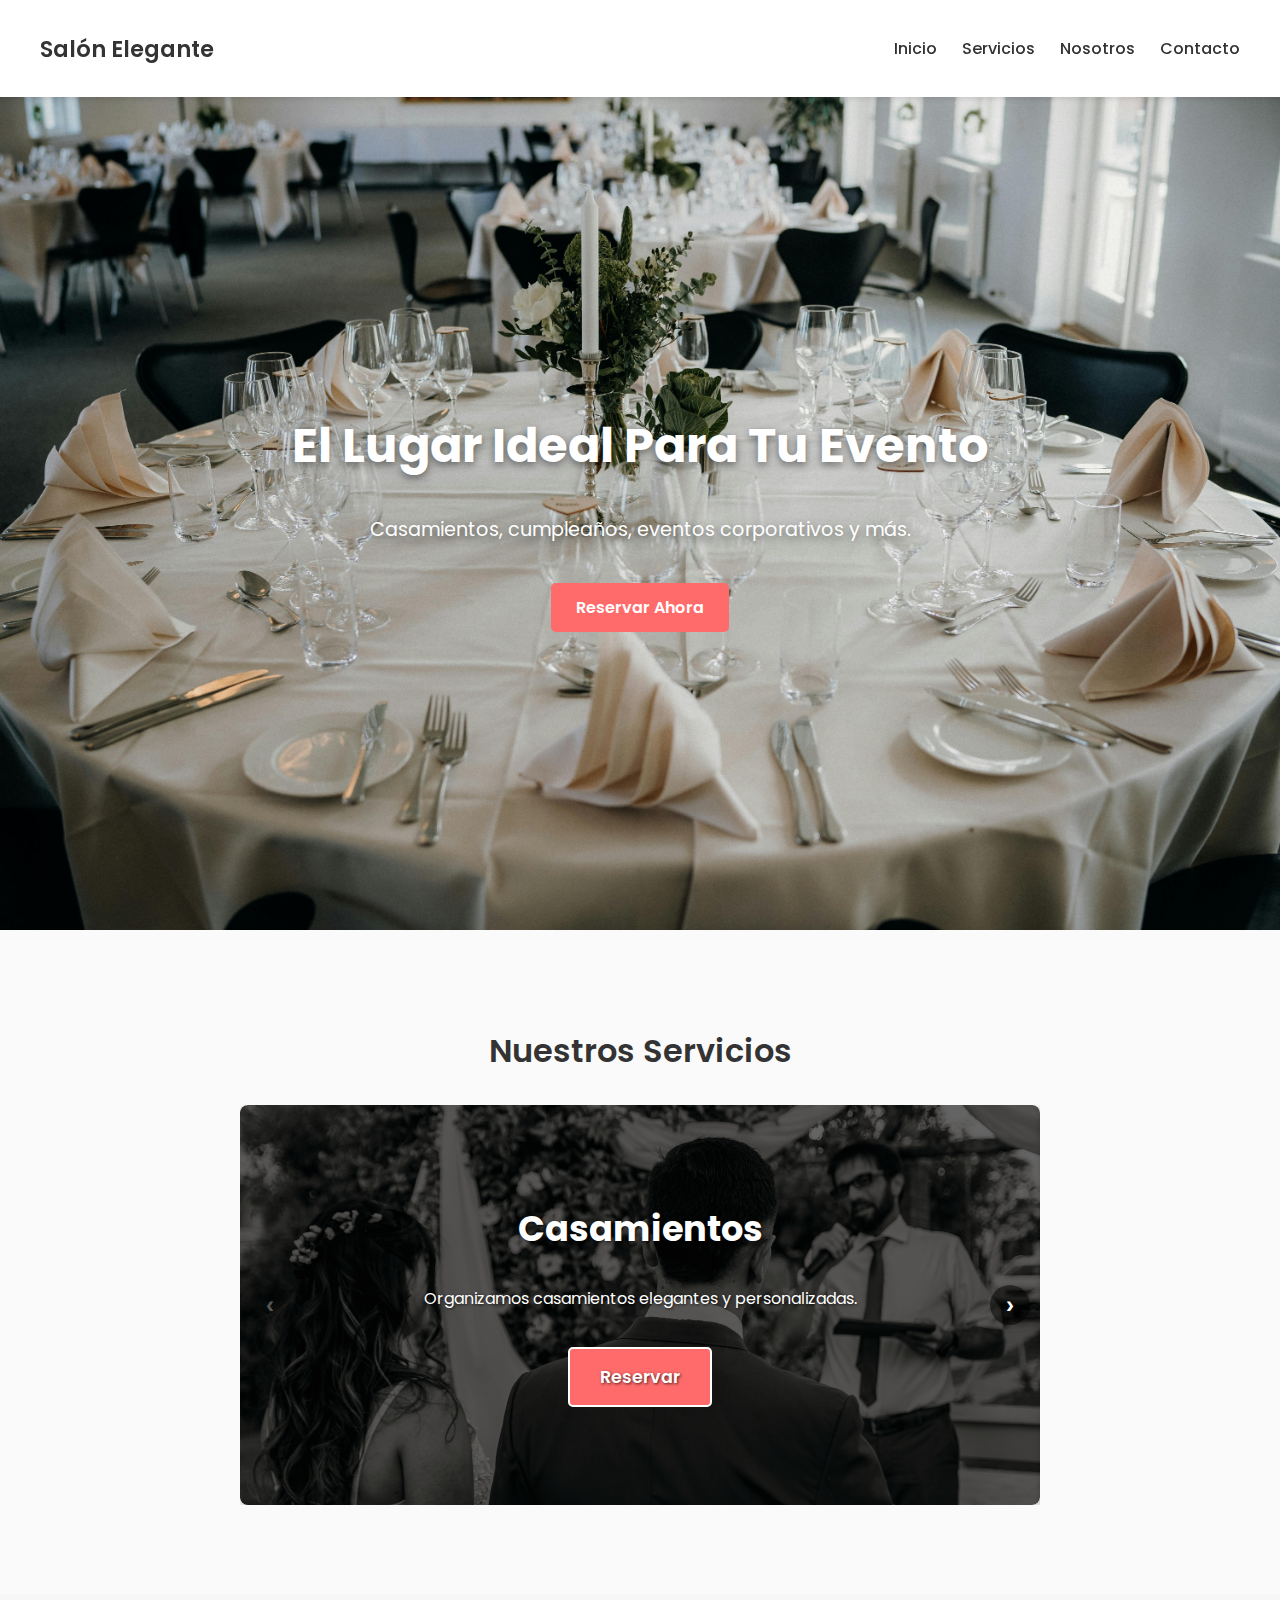
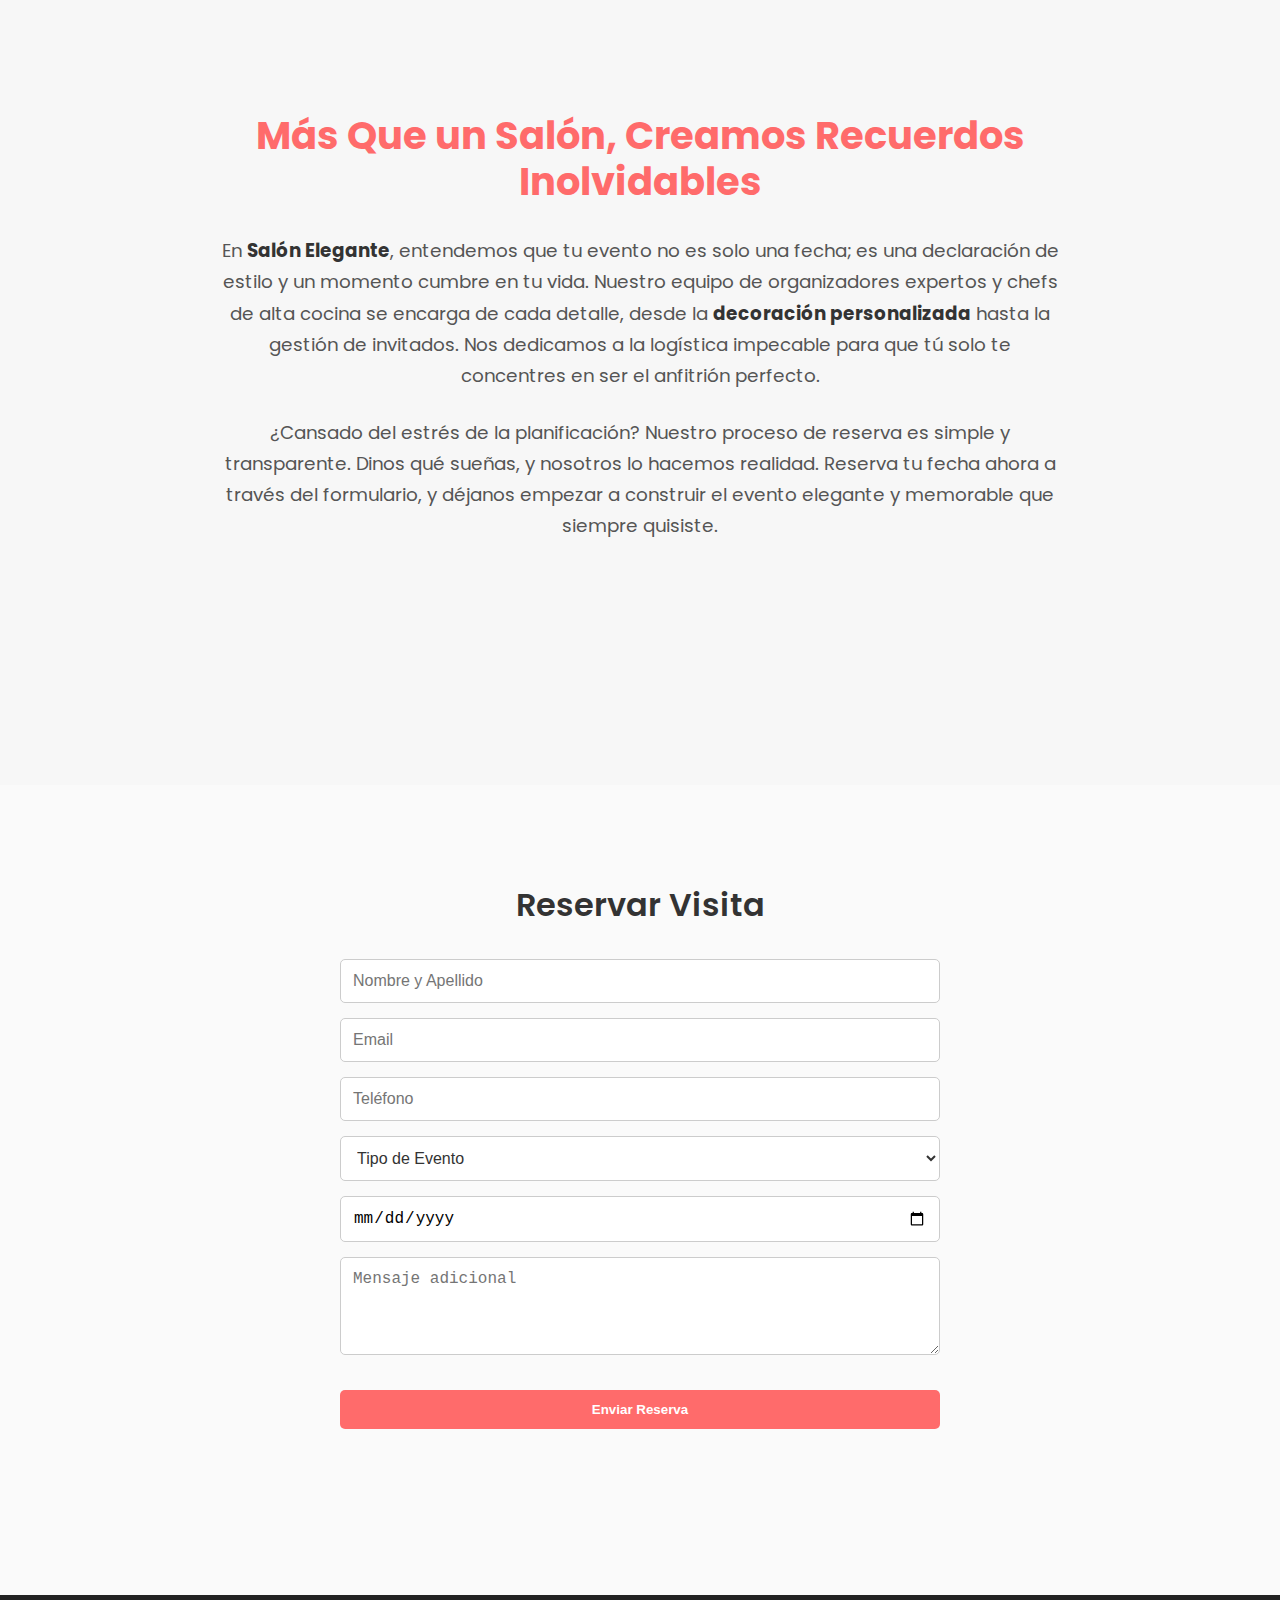
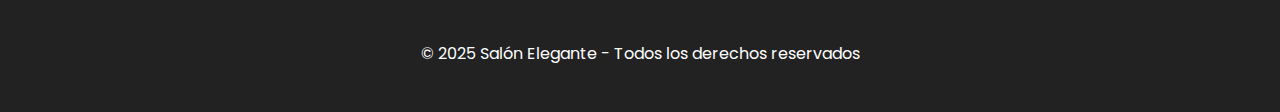
<file: index.html>
<!DOCTYPE html>
<html lang="es">
<head>
  <meta charset="UTF-8" />
  <meta name="viewport" content="width=device-width, initial-scale=1.0" />
  <title>Salón Elegante - Inicio</title>
  <link href="https://fonts.googleapis.com/css2?family=Poppins:wght@300;400;600;700&display=swap" rel="stylesheet">
  <link rel="stylesheet" href="styles.css" />
  </head>
<body>

  <nav class="navbar">
    <div class="logo">Salón Elegante</div>
    <ul class="nav-links">
      <li><a href="index.html">Inicio</a></li> 
      <li><a href="#servicios">Servicios</a></li> 
      <li><a href="nosotros.html">Nosotros</a></li>
      <li><a href="contacto.html">Contacto</a></li>
    </ul>
  </nav>

  <main>
    
    <header id="inicio" class="hero">
      <div>
        <h1>El Lugar Ideal Para Tu Evento</h1>
        <p>Casamientos, cumpleaños, eventos corporativos y más.</p>
        <a href="#formulario" class="btn">Reservar Ahora</a>
      </div>
    </header>

    
    <section id="servicios" class="section">
      <h2 class="title">Nuestros Servicios</h2>

      <div class="carousel">
        <button class="carousel-btn prev">‹</button>

        <div class="carousel-track">
          </div>
        
        <button class="carousel-btn next">›</button>
      </div>
      <div class="carousel-dots"></div> 
    </section>

    
    <section id="propuesta-valor" class="propuesta-valor">
        <div class="container-texto">
            <h3>Más Que un Salón, Creamos Recuerdos Inolvidables</h3>
            <p>En <strong>Salón Elegante</strong>, entendemos que tu evento no es solo una fecha; es una declaración de estilo y un momento cumbre en tu vida. Nuestro equipo de organizadores expertos y chefs de alta cocina se encarga de cada detalle, desde la <strong>decoración personalizada</strong> hasta la gestión de invitados. Nos dedicamos a la logística impecable para que tú solo te concentres en ser el anfitrión perfecto.</p>
            <p>¿Cansado del estrés de la planificación? Nuestro proceso de reserva es simple y transparente. Dinos qué sueñas, y nosotros lo hacemos realidad. Reserva tu fecha ahora a través del formulario, y déjanos empezar a construir el evento elegante y memorable que siempre quisiste.</p>
        </div>
    </section>
    
    
    <section id="formulario" class="section">
      <h2 class="title">Reservar Visita</h2>
      <form id="form-reserva">
        <input type="text" id="nombre" placeholder="Nombre y Apellido" required />
        <input type="email" id="email" placeholder="Email" required />
        <input type="tel" id="telefono" placeholder="Teléfono" required />
        <select id="evento" required>
          <option value="">Tipo de Evento</option>
          <option value="Cumpleaños">Cumpleaños</option>
          <option value="Casamiento">Casamientos</option> 
          <option value="Fiestas de 15">Fiestas de 15</option>
          <option value="Eventos Corporativos">Eventos Corporativos</option> 
          <option value="Otros">Otros</option>
        </select>
        <input type="date" id="fecha" required />
        <textarea id="mensaje" rows="4" placeholder="Mensaje adicional"></textarea>
        <button class="btn">Enviar Reserva</button>
      </form>
      <p id="resultado"></p>
    </section>

  </main>
  
  <footer>
    <p>© 2025 Salón Elegante - Todos los derechos reservados</p>
  </footer>

  <script src="main.js"></script>
</body>
</html>
</file>
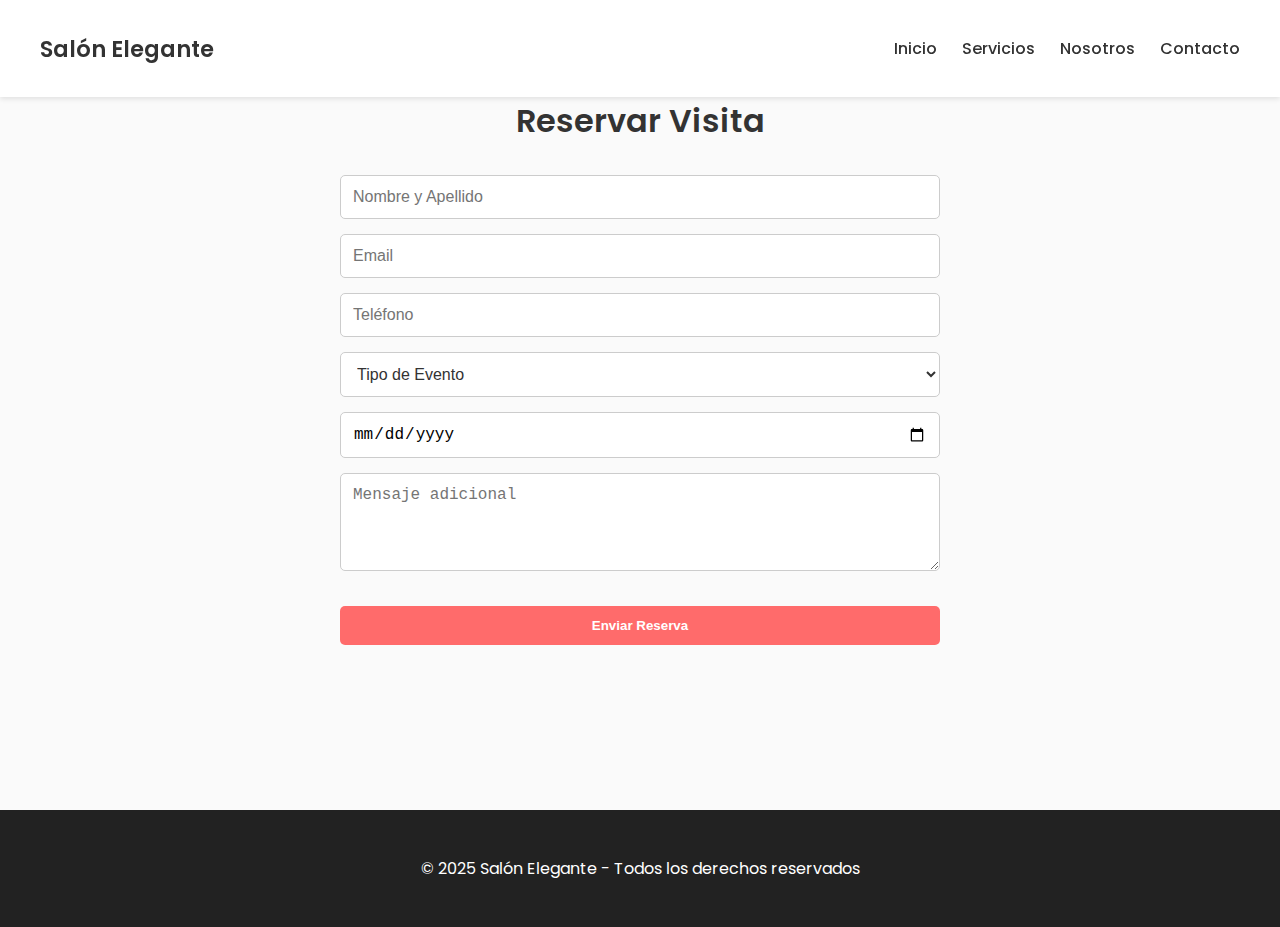
<file: contacto.html>
<!DOCTYPE html>
<html lang="es">
<head>
  <meta charset="UTF-8" />
  <meta name="viewport" content="width=device-width, initial-scale=1.0" />
  <title>Salón Elegante - Contacto</title>
  <link href="https://fonts.googleapis.com/css2?family=Poppins:wght@300;400;600;700&display=swap" rel="stylesheet">
  <link rel="stylesheet" href="styles.css" />
</head>
<body>

  <nav class="navbar">
    <div class="logo">Salón Elegante</div>
    <ul class="nav-links">
      <li><a href="index.html">Inicio</a></li>
      <li><a href="index.html#servicios">Servicios</a></li>
      <li><a href="nosotros.html">Nosotros</a></li>
      <li><a href="contacto.html">Contacto</a></li>
    </ul>
  </nav>

  <main>
    
    <section id="formulario" class="section">
      <h2 class="title">Reservar Visita</h2>
      <form id="form-reserva">
        <input type="text" id="nombre" placeholder="Nombre y Apellido" required />
        <input type="email" id="email" placeholder="Email" required />
        <input type="tel" id="telefono" placeholder="Teléfono" required />
        <select id="evento" required>
          <option value="">Tipo de Evento</option>
          <option value="Cumpleaños">Cumpleaños</option>
          <option value="Casamiento">Casamientos</option> 
          <option value="Fiestas de 15">Fiestas de 15</option>
          <option value="Eventos Corporativos">Eventos Corporativos</option> 
          <option value="Otros">Otros</option>
        </select>
        <input type="date" id="fecha" required />
        <textarea id="mensaje" rows="4" placeholder="Mensaje adicional"></textarea>
        <button class="btn">Enviar Reserva</button>
      </form>
      <p id="resultado"></p>
    </section>

  </main>
  
  <footer>
    <p>© 2025 Salón Elegante - Todos los derechos reservados</p>
  </footer>

  <script src="main.js"></script>
</body>
</html>
</file>
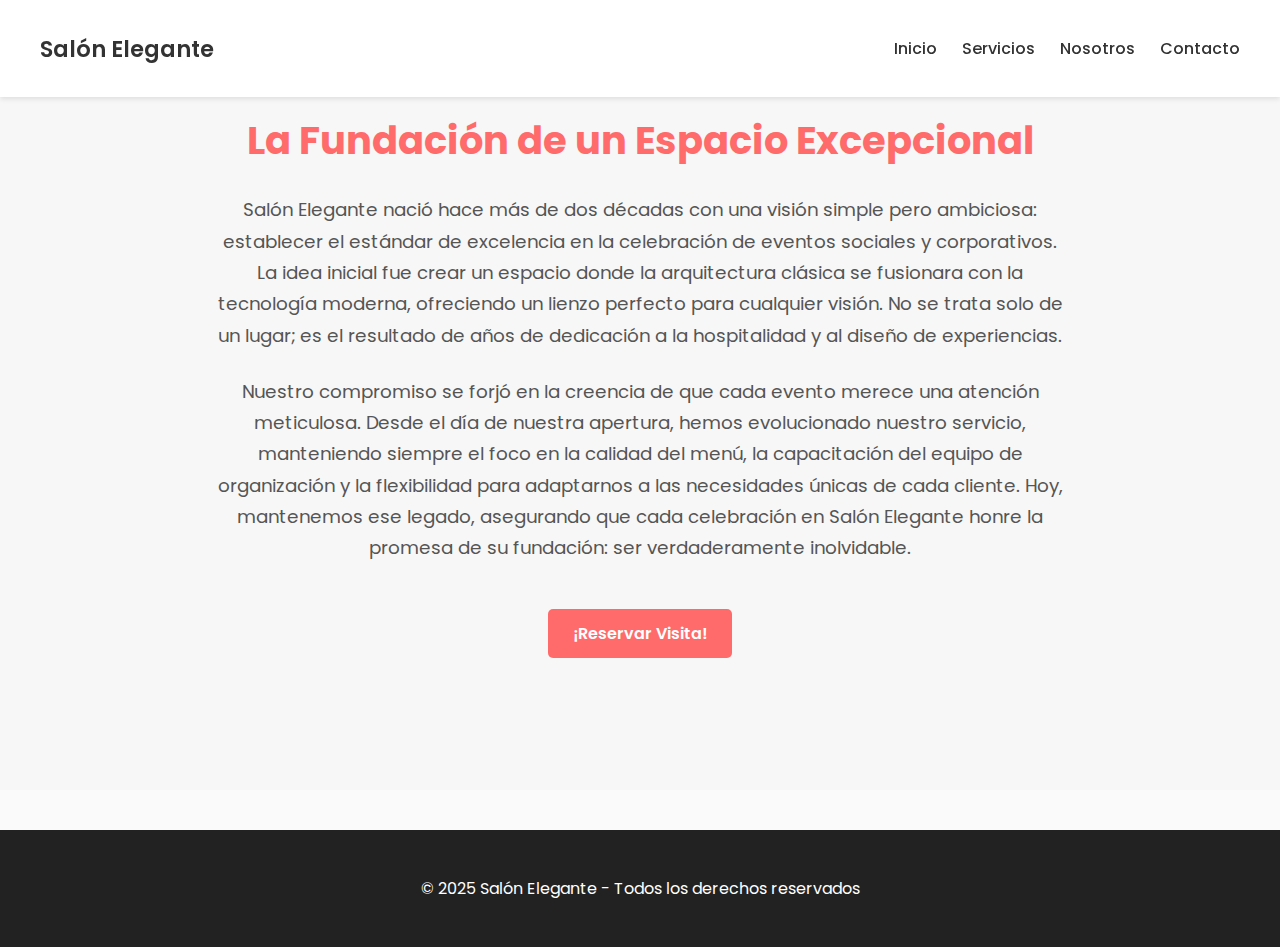
<file: nosotros.html>
<!DOCTYPE html>
<html lang="es">
<head>
  <meta charset="UTF-8" />
  <meta name="viewport" content="width=device-width, initial-scale=1.0" />
  <title>Salón Elegante - Nosotros</title>
  <link href="https://fonts.googleapis.com/css2?family=Poppins:wght@300;400;600;700&display=swap" rel="stylesheet">
  <link rel="stylesheet" href="styles.css" />
</head>
<body>

  <nav class="navbar">
    <div class="logo">Salón Elegante</div>
    <ul class="nav-links">
      <li><a href="index.html">Inicio</a></li>
      <li><a href="index.html#servicios">Servicios</a></li> 
      <li><a href="nosotros.html">Nosotros</a></li>
      <li><a href="contacto.html">Contacto</a></li>
    </ul>
  </nav>

<main>
    <section id="propuesta-valor" class="propuesta-valor section">
        <div class="container-texto">
            <h3>La Fundación de un Espacio Excepcional</h3>
            <p>Salón Elegante nació hace más de dos décadas con una visión simple pero ambiciosa: establecer el estándar de excelencia en la celebración de eventos sociales y corporativos. La idea inicial fue crear un espacio donde la arquitectura clásica se fusionara con la tecnología moderna, ofreciendo un lienzo perfecto para cualquier visión. No se trata solo de un lugar; es el resultado de años de dedicación a la hospitalidad y al diseño de experiencias.</p>
            <p>Nuestro compromiso se forjó en la creencia de que cada evento merece una atención meticulosa. Desde el día de nuestra apertura, hemos evolucionado nuestro servicio, manteniendo siempre el foco en la calidad del menú, la capacitación del equipo de organización y la flexibilidad para adaptarnos a las necesidades únicas de cada cliente. Hoy, mantenemos ese legado, asegurando que cada celebración en Salón Elegante honre la promesa de su fundación: ser verdaderamente inolvidable.</p>
            <a href="index.html#servicios" class="btn">¡Reservar Visita!</a>
        </div>
    </section>
</main>
  
  <footer>
    <p>© 2025 Salón Elegante - Todos los derechos reservados</p>
  </footer>
</body>
</html>
</file>
<file: styles.css>
/* ==============================================================================
//                  ESTILOS PRINCIPALES - SALÓN ELEGANTE
// ============================================================================== */

body {
  font-family: 'Poppins', sans-serif; /* Usando Google Fonts (Requisito) */
  margin: 0;
  padding: 0;
  background: #fafafa;
  color: #333;
}

/* ================= NAVEGACIÓN (HEADER) ================= */
.navbar {
  width: 100%;
  background: white;
  padding: 20px 0px;
  display: flex;
  justify-content: space-between;
  align-items: center;
  position: fixed;
  top: 0;
  left: 0;
  z-index: 999;
  box-shadow: 0 2px 5px rgba(0,0,0,0.1);
}

.logo {
  font-size: 1.4rem;
  font-weight: 600;
  padding: 0px 40px;
}

.nav-links {
  list-style: none;
  display: flex; /* Usando Flexbox para el menú */
  gap: 25px;
  padding: 0px 40px;
}

.nav-links a {
  text-decoration: none;
  color: #333;
  font-weight: 500;
}

.nav-links a:hover {
  color: #ff6b6b;
}

/* ================= HERO SECTION (INICIO) ================= */
.hero {
  height: 90vh;
  background: url('images/hero.jpg') center/cover no-repeat;
  display: flex;
  justify-content: center;
  align-items: center;
  text-align: center;
  padding: 20px;
  margin-top: 80px; /* Compensa la altura del fixed navbar */
}

.hero h1 {
  font-size: 3rem;
  color: white;
  text-shadow: 0 3px 8px rgba(0,0,0,0.5);
}

.hero p {
  color: white;
  font-size: 1.2rem;
  margin-top: 10px;
  text-shadow: 0 3px 8px rgba(0,0,0,0.5);
}

/* ================= BOTÓN GENERAL (.btn) ================= */
.btn {
  display: inline-block;
  margin-top: 20px;
  padding: 12px 25px;
  background: #ff6b6b;
  color: white;
  border-radius: 5px;
  text-decoration: none;
  font-weight: 600;
}

.btn:hover {
  background: #ff5252;
}

/* ================= SECCIONES BASE ================= */
.section {
  padding: 70px 8%;
}

.title {
  text-align: center;
  font-size: 2rem;
  margin-bottom: 30px;
  font-weight: 600;
}

/* Ajuste para que las secciones en páginas externas no queden muy cortas */
#formulario, #propuesta-valor {
    min-height: 70vh; 
}


/* ================= SECCIÓN: SERVICIOS (CARRUSEL) ================= */

.carousel {
  position: relative;
  overflow: hidden;
  margin: 20px auto; 
  max-width: 800px;
}

.carousel-track {
  display: flex;
  transition: transform 0.3s ease;
}

/* Estilos de la tarjeta individual (slide) con imagen de fondo */
.card.slide { 
  flex: 0 0 100%; 
  width: 100%;
  
  /* Layout y Centrado */
  min-height: 400px;
  padding: 40px 20px;
  box-sizing: border-box; /* Asegura que el padding no rompa el 100% de ancho */
  display: flex; 
  flex-direction: column; 
  justify-content: center; 
  align-items: center; 
  text-align: center; 

  /* Apariencia */
  border-radius: 8px; 
  box-shadow: 0 2px 6px rgba(0,0,0,0.2); 
  position: relative; 
  overflow: hidden; 
  
  /* Color y Legibilidad del texto sobre imagen */
  color: white; 
  text-shadow: 1px 1px 3px rgba(0,0,0,0.7); 
}

/* 1. Overlay (Capa oscura sobre la imagen para contraste) */
.card.slide::before {
  content: '';
  position: absolute;
  top: 0;
  left: 0;
  width: 100%;
  height: 100%;
  background-color: rgba(0, 0, 0, 0.6); 
  border-radius: 8px;
  z-index: 1; 
}

/* 2. Asegura que el contenido esté sobre el overlay */
.card.slide > * {
  position: relative;
  z-index: 2; 
}

/* Estilo del título dentro de la tarjeta */
.card.slide h3 {
    font-size: 2.2rem;
    margin-bottom: 15px;
    margin-top: 0; 
}

/* Estilo del botón de Reserva dentro de la tarjeta */
.card.slide .btn {
  background: #ff6b6b; 
  color: white;
  border: 2px solid white;
  padding: 15px 30px; 
  margin-top: 20px; 
  font-size: 1.1rem;
}


/* --- Botones de Navegación del Carrusel --- */
.carousel-btn {
  position: absolute; 
  top: 50%;           
  transform: translateY(-50%); /* Centrado vertical perfecto */
  z-index: 10;        
  
  background: rgba(0, 0, 0, 0.5); 
  color: white;       
  border: none;
  border-radius: 50%; 
  width: 40px;
  height: 40px;
  font-size: 1.5rem;
  font-weight: bold;
  cursor: pointer;
  transition: background 0.2s ease;
}

.carousel-btn:hover {
  background: rgba(0, 0, 0, 0.8);
}

.carousel-btn:disabled {
  opacity: 0.3;
  cursor: not-allowed;
}

.carousel-btn.prev {
  left: 10px;
}

.carousel-btn.next {
  right: 10px;
}


/* ================= SECCIÓN: PROPUESTA DE VALOR / NOSOTROS ================= */

.propuesta-valor {
  background-color: #f7f7f7; 
  padding: 80px 8%; 
  text-align: center;
}

.propuesta-valor .container-texto {
  max-width: 850px; 
  margin: auto;
}

.propuesta-valor h3 {
  font-size: 2.4rem; 
  color: #ff6b6b; 
  margin-bottom: 30px;
  font-weight: 700;
  line-height: 1.2;
}

.propuesta-valor p {
  font-size: 1.15rem;
  line-height: 1.7; 
  margin-bottom: 25px;
  color: #555; 
}

.propuesta-valor p strong {
    color: #333;
    font-weight: 700;
}

/* ================= SECCIÓN: FORMULARIO ================= */
form {
  max-width: 600px;
  margin: auto;
  display: flex;
  flex-direction: column;
  gap: 15px;
}

input, select, textarea {
  padding: 12px;
  border-radius: 5px;
  border: 1px solid #ccc;
  font-size: 1rem;
}

button.btn {
  cursor: pointer;
  border: none;
}

#resultado {
  margin-top: 15px;
  font-weight: 600;
  text-align: center;
}

/* --- Corrección del Select Bug --- */
/* Forzamos los estilos para evitar la herencia oscura de otras secciones */
#formulario select {
  color: #333 !important; 
  background-color: white !important; 
}

#formulario select option {
  color: #333 !important; 
  background-color: white !important;
}


/* ================= FOOTER ================= */
footer {
  background: #222;
  color: white;
  padding: 30px;
  text-align: center;
  margin-top: 40px;
}

/* ================= MEDIA QUERIES (Responsividad) ================= */
@media (max-width: 700px) {
  /* Ocultamos el logo para dejar espacio al menú en pantallas pequeñas */
  .logo {
    display: none;
  }

  .navbar {
    justify-content: center;
  }
  
  /* Ajustes de tipografía para móviles */
  .hero h1 {
    font-size: 2.5rem;
  }
}
</file>
